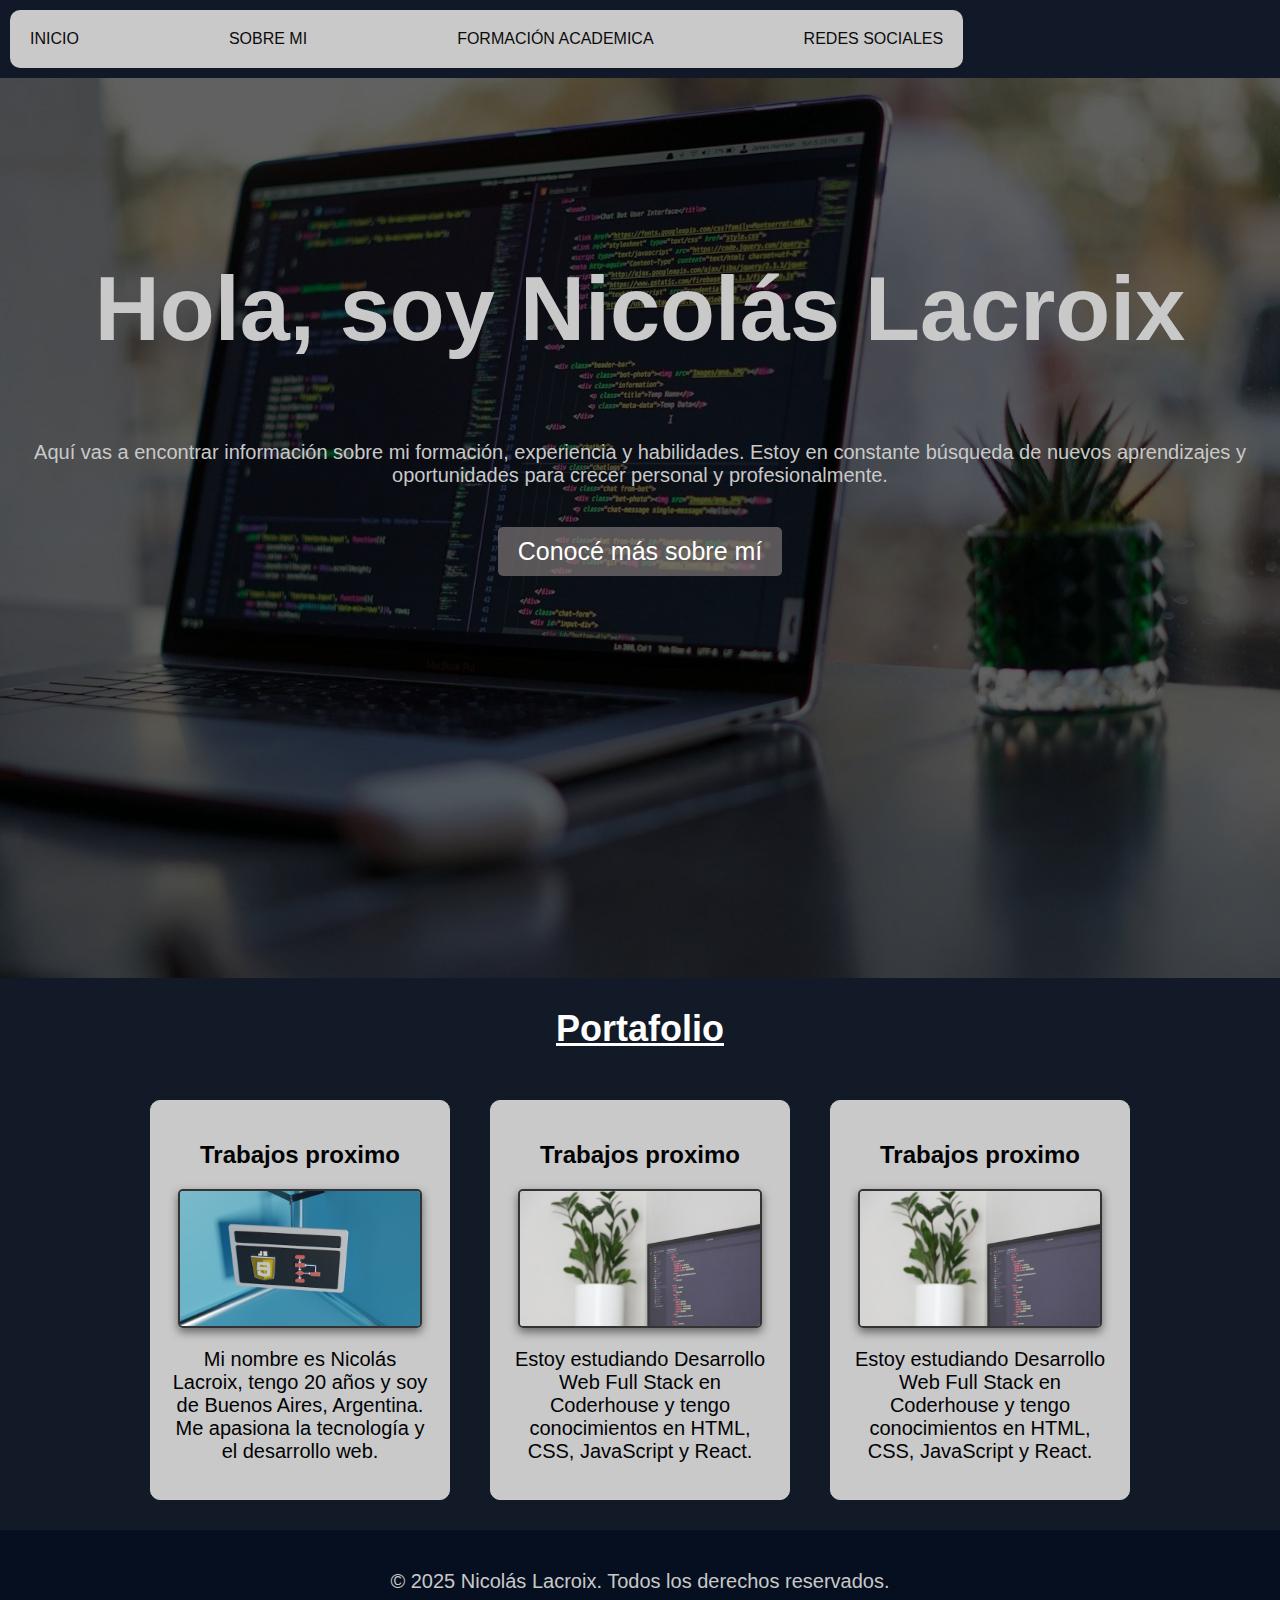
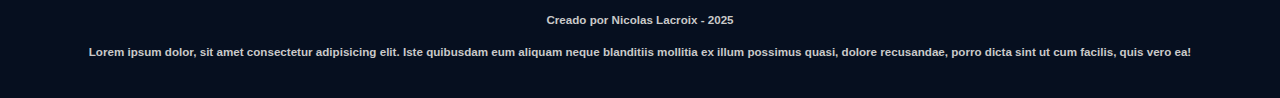
<file: proteyctoCurriculum/index.html>
<!DOCTYPE html>
<html lang="es">
<head>
    <link rel="stylesheet" href="./css/style.css">
    <link rel="preconnect" href="https://fonts.googleapis.com">
    <link rel="preconnect" href="https://fonts.gstatic.com" crossorigin>
    <link href="https://fonts.googleapis.com/css2?family=Oswald:wght@200..700&display=swap" rel="stylesheet">
    <link rel="preconnect" href="https://fonts.googleapis.com">
<link rel="preconnect" href="https://fonts.gstatic.com" crossorigin>
<link href="https://fonts.googleapis.com/css2?family=Oswald:wght@200..700&family=Roboto+Condensed:ital,wght@0,100..900;1,100..900&display=swap" rel="stylesheet">
    <meta charset="UTF-8">
    <meta name="viewport" content="width=device-width, initial-scale=1.0">
    <title>Mi curriculum Vitae</title>
</head>
<body>
    <header>
        <div class="contenedor">
            <div class="contenedor-nav">
                <nav>
                    <ul>
                        <li><a href="index.html">INICIO</a></li>
                        <li><a href="sobremi.html">SOBRE MI</a></li>                
                        <li><a href="estudios.html">FORMACIÓN ACADEMICA</a></li>
                        <li><a href="redes.html">REDES SOCIALES</a></li>
                    </ul>
                </nav>
            </div>
        </div>
    </header>
    <main>
    <section>
            <div class="contenedor-seccion">
                <div class="texto-sección">
                    <h1>Hola, soy Nicolás Lacroix</h1>
                    <p>Aquí vas a encontrar información sobre mi formación, experiencia y habilidades.
                        Estoy en constante búsqueda de nuevos aprendizajes y oportunidades para crecer personal y profesionalmente.
                    </p>
                    <a href="./sobremi.html" class="mi-boton">Conocé más sobre mí</a>
                </div>
            </div>
    </section>
    </main>

    <section>
        <h2 class="title-box"> Portafolio </h2>
        <div class="contenedor-seccion-box">
            <div class="box">
                <h2 class="title-portfolio">Trabajos proximo</h2>
                <img src="./img/box1.jpg" alt="" srcset="" class="img-box">
                <p>Mi nombre es Nicolás Lacroix, tengo 20 años y soy de Buenos Aires, Argentina. Me apasiona la tecnología y el desarrollo web.</p>
            </div>
            <div class="box">
                <h2 class="title-portfolio">Trabajos proximo</h2>
                <img src="./img/box2.jpg" alt="" srcset="" class="img-box">
                <p>Estoy estudiando Desarrollo Web Full Stack en Coderhouse y tengo conocimientos en HTML, CSS, JavaScript y React.</p>
            </div>
            <div class="box">
                <h2 class="title-portfolio">Trabajos proximo</h2>
                <img src="./img/box2.jpg" alt="" srcset="" class="img-box">
                <p>Estoy estudiando Desarrollo Web Full Stack en Coderhouse y tengo conocimientos en HTML, CSS, JavaScript y React.</p>
            </div>
        </div>
    
    </section>
    <footer class="footer">
        <p>© 2025 Nicolás Lacroix. Todos los derechos reservados.</p>
        <h5>
            Creado por Nicolas Lacroix - 2025
        </h4>
        <h5>
            Lorem ipsum dolor, sit amet consectetur adipisicing elit. Iste quibusdam eum aliquam neque blanditiis mollitia ex illum possimus quasi, dolore recusandae, porro dicta sint ut cum facilis, quis vero ea!
        </h5>
    </footer>

</body>


</body>
</html>
</file>
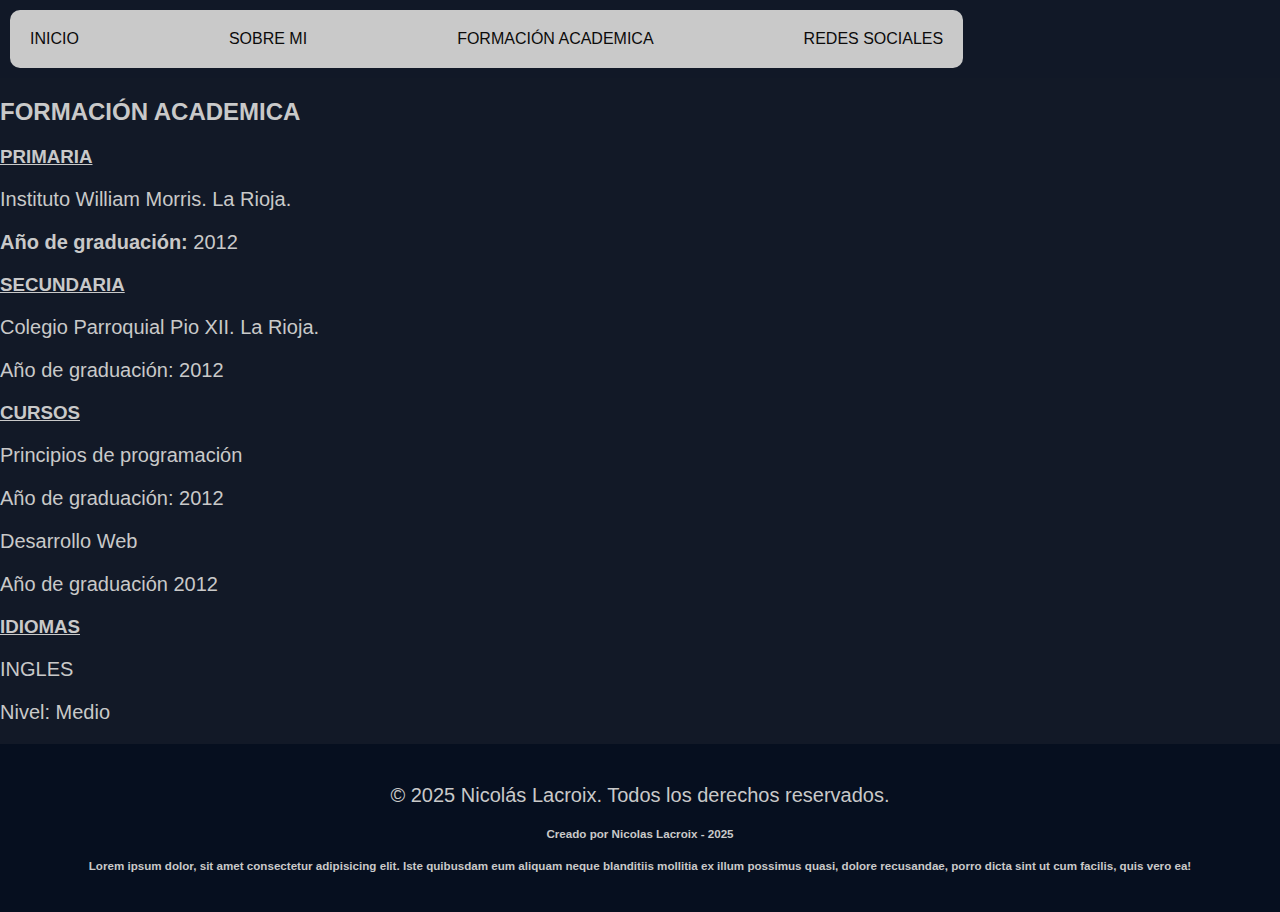
<file: proteyctoCurriculum/estudios.html>
<!DOCTYPE html>
<html lang="es">
<head>
    <meta charset="UTF-8">
    <link rel="stylesheet" href="./css/style.css">
    <link rel="preconnect" href="https://fonts.googleapis.com">
    <link rel="preconnect" href="https://fonts.gstatic.com" crossorigin>
    <link href="https://fonts.googleapis.com/css2?family=Oswald:wght@200..700&display=swap" rel="stylesheet">
    <link rel="preconnect" href="https://fonts.googleapis.com">
<link rel="preconnect" href="https://fonts.gstatic.com" crossorigin>
<link href="https://fonts.googleapis.com/css2?family=Oswald:wght@200..700&family=Roboto+Condensed:ital,wght@0,100..900;1,100..900&display=swap" rel="stylesheet">
    <link rel="stylesheet" href="./css/style.css">
    <meta name="viewport" content="width=device-width, initial-scale=1.0">
    <title>Mi curriculum Vitae</title>

</head>
<body> 
    <header>
        <div class="contenedor">
            <div class="contenedor-nav">
                <nav>
                    <ul>
                        <li><a href="index.html">INICIO</a></li>
                        <li><a href="sobremi.html">SOBRE MI</a></li>                
                        <li><a href="estudios.html">FORMACIÓN ACADEMICA</a></li>
                        <li><a href="redes.html">REDES SOCIALES</a></li>
                    </ul>
                </nav>
            </div>
        </div>
        </nav>
    </header>

    <h2 class="titulo-estudios">FORMACIÓN ACADEMICA</h2>

    <section class="seccion-estudios">
        <div class="contenedor-estudios">
            <div class="box-estudios">
                <h3 class="titulo-box-estudios"><u>PRIMARIA</u></h3>
                <p class="title-estudios">Instituto William Morris. La Rioja.</p>
                <p><strong>Año de graduación:</strong> 2012</p>
            </div>
            <div class="box-estudios">
                <h3 class="titulo-box-estudios"><u>SECUNDARIA</u></h3>
                <p class="title-estudios"> Colegio Parroquial Pio XII. La Rioja.</p>
                <p>Año de graduación: 2012</p>
            </div>
            <div class="box-estudios">
                <h3 class="titulo-box-estudios"><u>CURSOS</u></h3>
                <p class="title-estudios">Principios de programación </p>
                <p>Año de graduación: 2012</p>
                <p class="title-estudios">Desarrollo Web </p>
                <p>Año de graduación 2012</p>
            </div>
            <div class="box-estudios">
                <h3 class="titulo-box-estudios"><u>IDIOMAS</u></h3>
                <p class="title-estudios">INGLES</p>
                <p>Nivel: Medio</p>
            </div>
        </div>
        
    </section>
   
    <footer class="footer">
        <p>© 2025 Nicolás Lacroix. Todos los derechos reservados.</p>
        <h5>
            Creado por Nicolas Lacroix - 2025
        </h5>
        <h5>
            Lorem ipsum dolor, sit amet consectetur adipisicing elit. Iste quibusdam eum aliquam neque blanditiis mollitia ex illum possimus quasi, dolore recusandae, porro dicta sint ut cum facilis, quis vero ea!
        </h5>
    </footer>



</body>
</html>
</file>
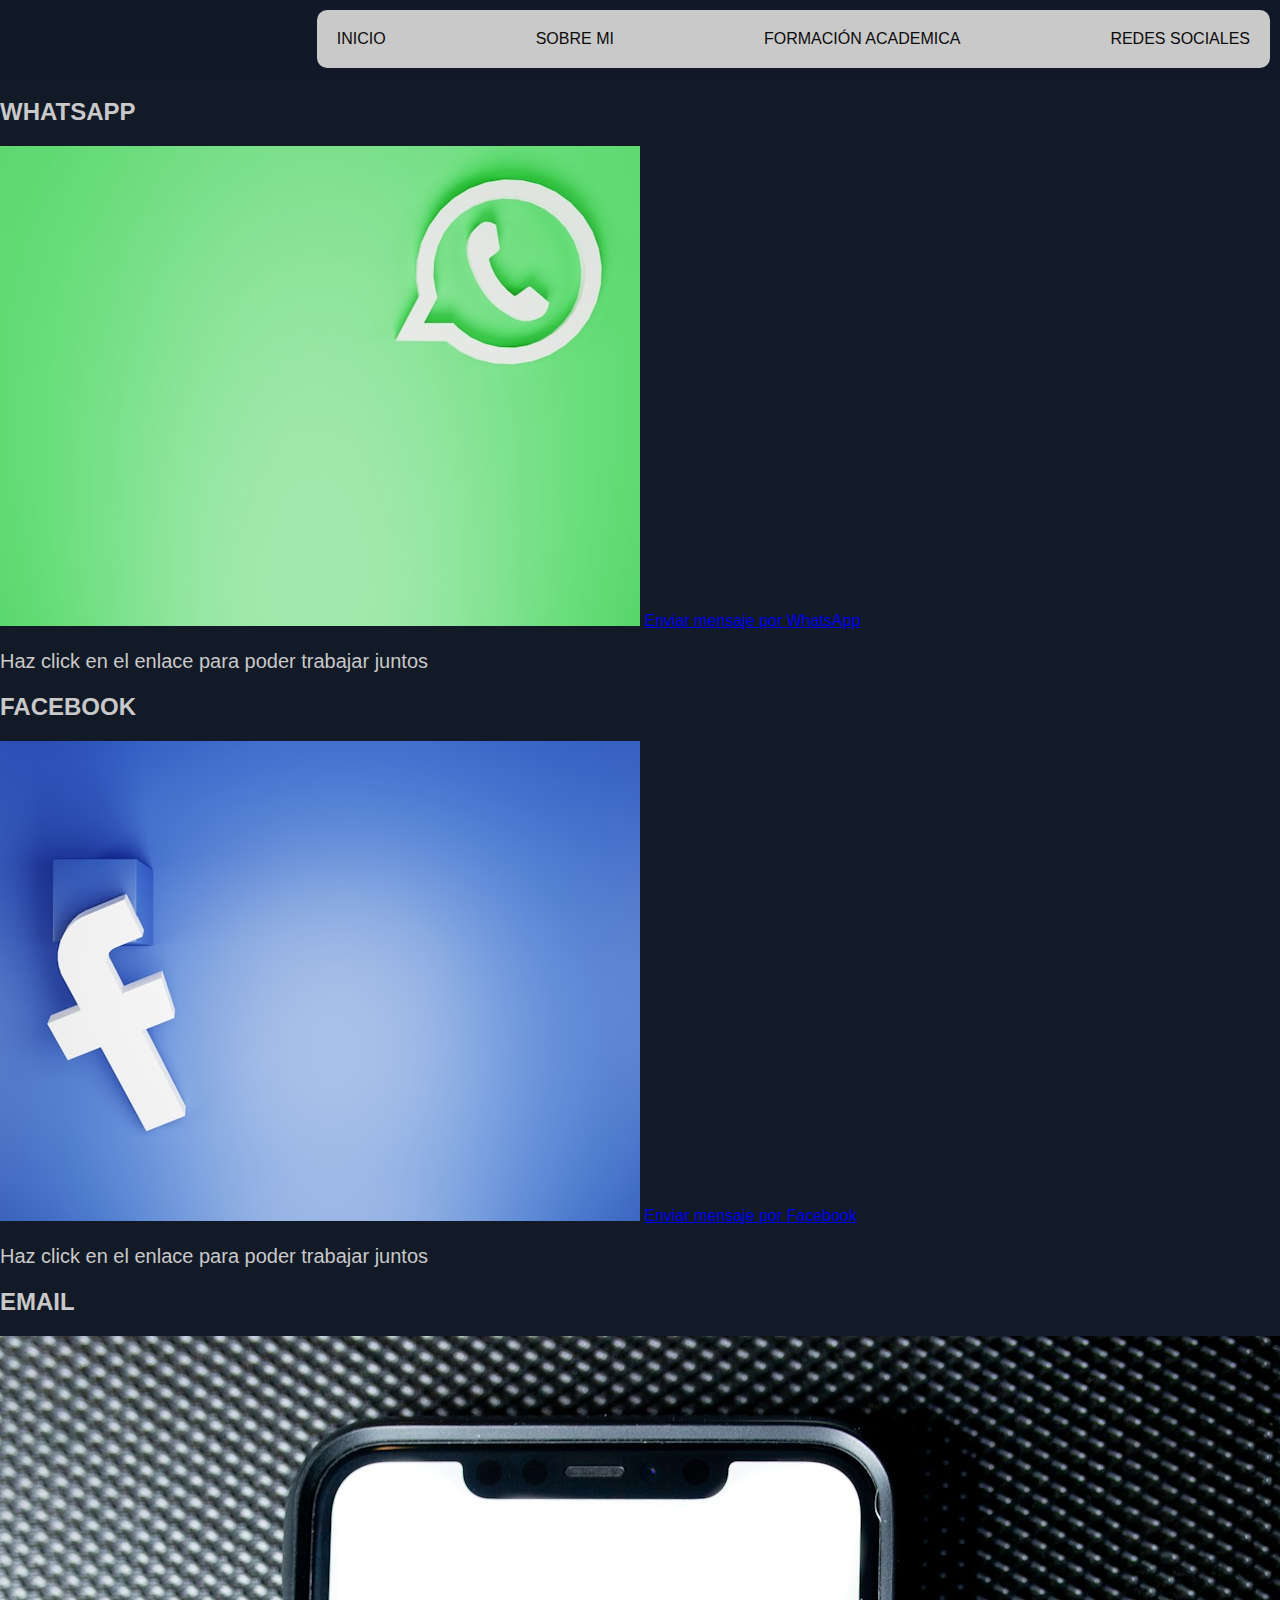
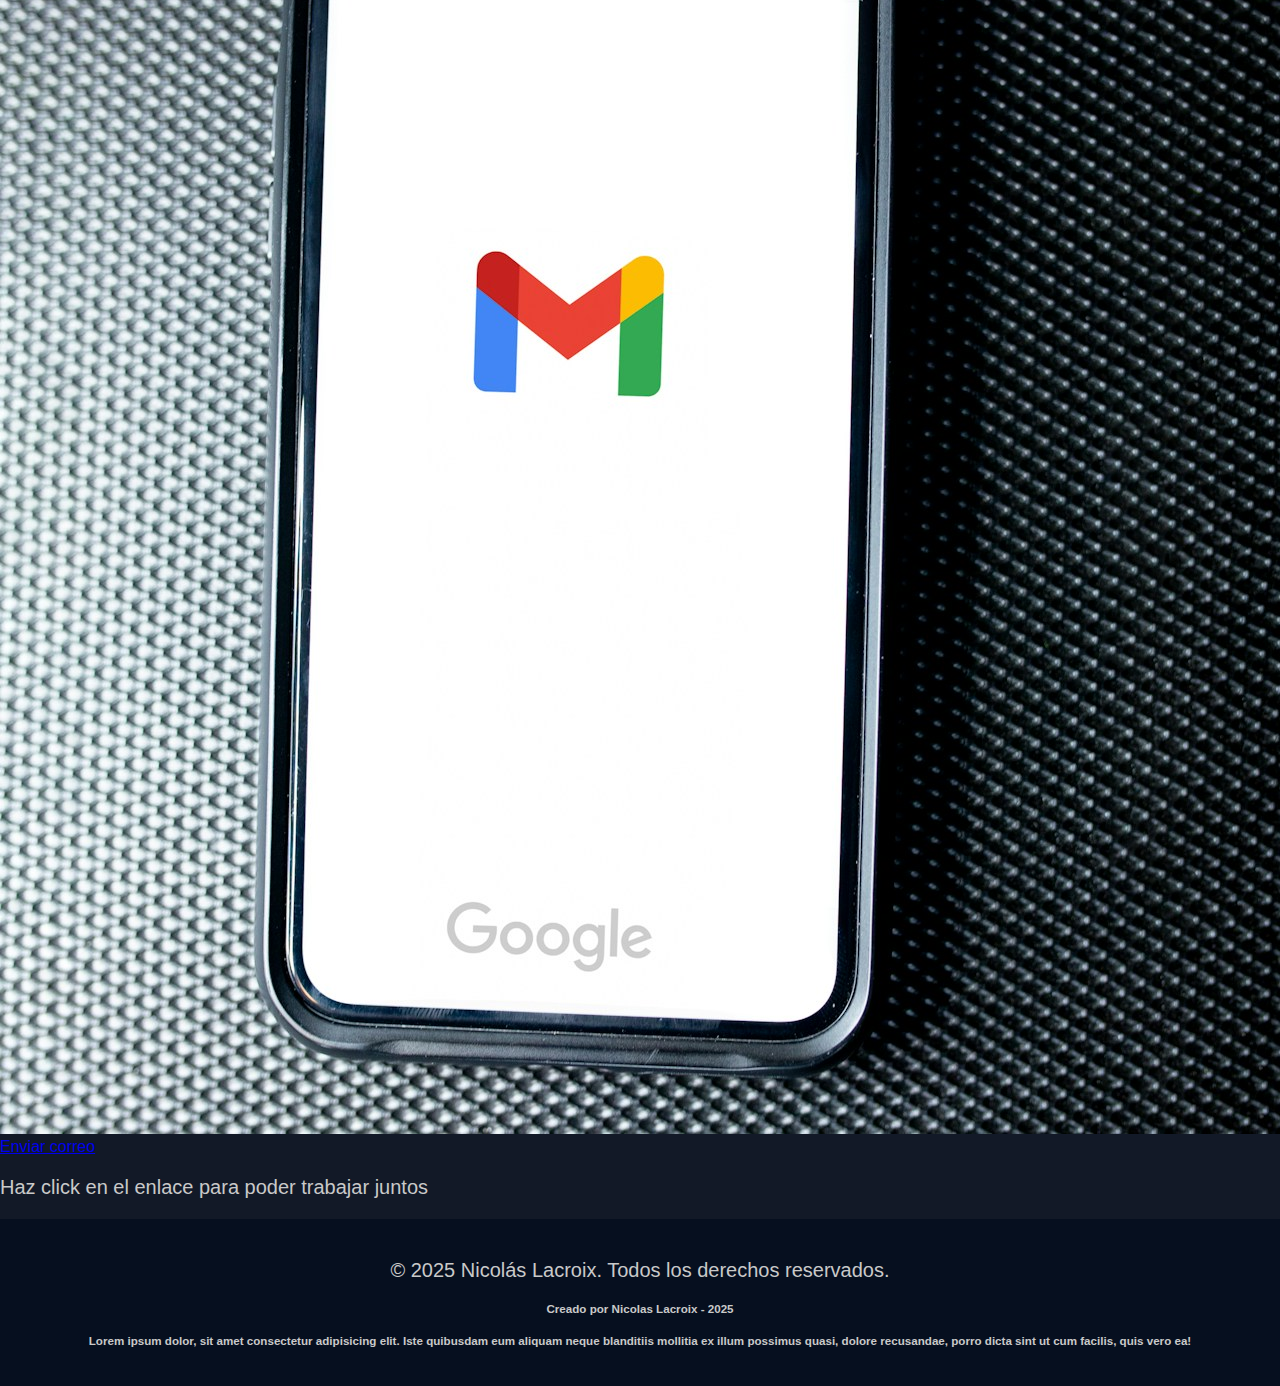
<file: proteyctoCurriculum/redes.html>
<!DOCTYPE html>
<html lang="es">
<head>
    <meta charset="UTF-8">
    <link rel="stylesheet" href="./css/style.css">
    <link rel="preconnect" href="https://fonts.googleapis.com">
    <link rel="preconnect" href="https://fonts.gstatic.com" crossorigin>
    <link href="https://fonts.googleapis.com/css2?family=Oswald:wght@200..700&display=swap" rel="stylesheet">
    <meta name="viewport" content="width=device-width, initial-scale=1.0">
    <title>Redes Sociales</title>
</head>
<body>
    <header>
        <div class="contenedor">
            <div class="contendedor-header"></div>
            <div class="contenedor-nav">
                <nav>
                    <ul>
                        <li><a href="index.html">INICIO</a></li>
                        <li><a href="sobremi.html">SOBRE MI</a></li>                
                        <li><a href="estudios.html">FORMACIÓN ACADEMICA</a></li>
                        <li><a href="redes.html">REDES SOCIALES</a></li>
                    </ul>
                </nav>
            </div>
        </div>
    </header>
    <main>

        <section class="contenedor-redes">
            <div class="boxes">
                <h2 class="titulo-box-redes">WHATSAPP</h2>
                <img src="./img/wp.jpg" alt="Whatsapp" class="img-redes">
                <a href="https://wa.me/543586021014" target="_blank" class="whatsapp-link">
                    Enviar mensaje por WhatsApp
                  </a>
                  
                <div class="subtitle-box">
                  <p>Haz click en el enlace para poder trabajar juntos</p>
                </div>
            </div>
            <div class="boxes">
                <h2 class="titulo-box-redes">FACEBOOK</h2>
                <img src="./img/fb.jpg" alt="Whatsapp" class="img-redes">
                <a href="https://m.me/nico.7891" target="_blank" class="facebook-link" >
                    Enviar mensaje por Facebook
                  </a>
                <div class="subtitle-box">
                    <p>Haz click en el enlace para poder trabajar juntos</p>
                </div>
            </div>
            <div class="boxes">
                <h2 class="titulo-box-redes">EMAIL</h2>
                <img src="./img/email.jpg" alt="Whatsapp" class="img-redes">
                <a href="mailto:nico_lacroix@hotmail.com" class="email-link" target="_blank">
                    Enviar correo
                  </a>
                <div class="subtitle-box">
                    <p>Haz click en el enlace para poder trabajar juntos</p>
                </div>
            </div>
        </section>
    </main>

        <footer class="footer">
            <p>© 2025 Nicolás Lacroix. Todos los derechos reservados.</p>
            <h5>
                Creado por Nicolas Lacroix - 2025
            </h4>
            <h5>
                Lorem ipsum dolor, sit amet consectetur adipisicing elit. Iste quibusdam eum aliquam neque blanditiis mollitia ex illum possimus quasi, dolore recusandae, porro dicta sint ut cum facilis, quis vero ea!
            </h5>
        </footer>
</body>
</html>
</file>
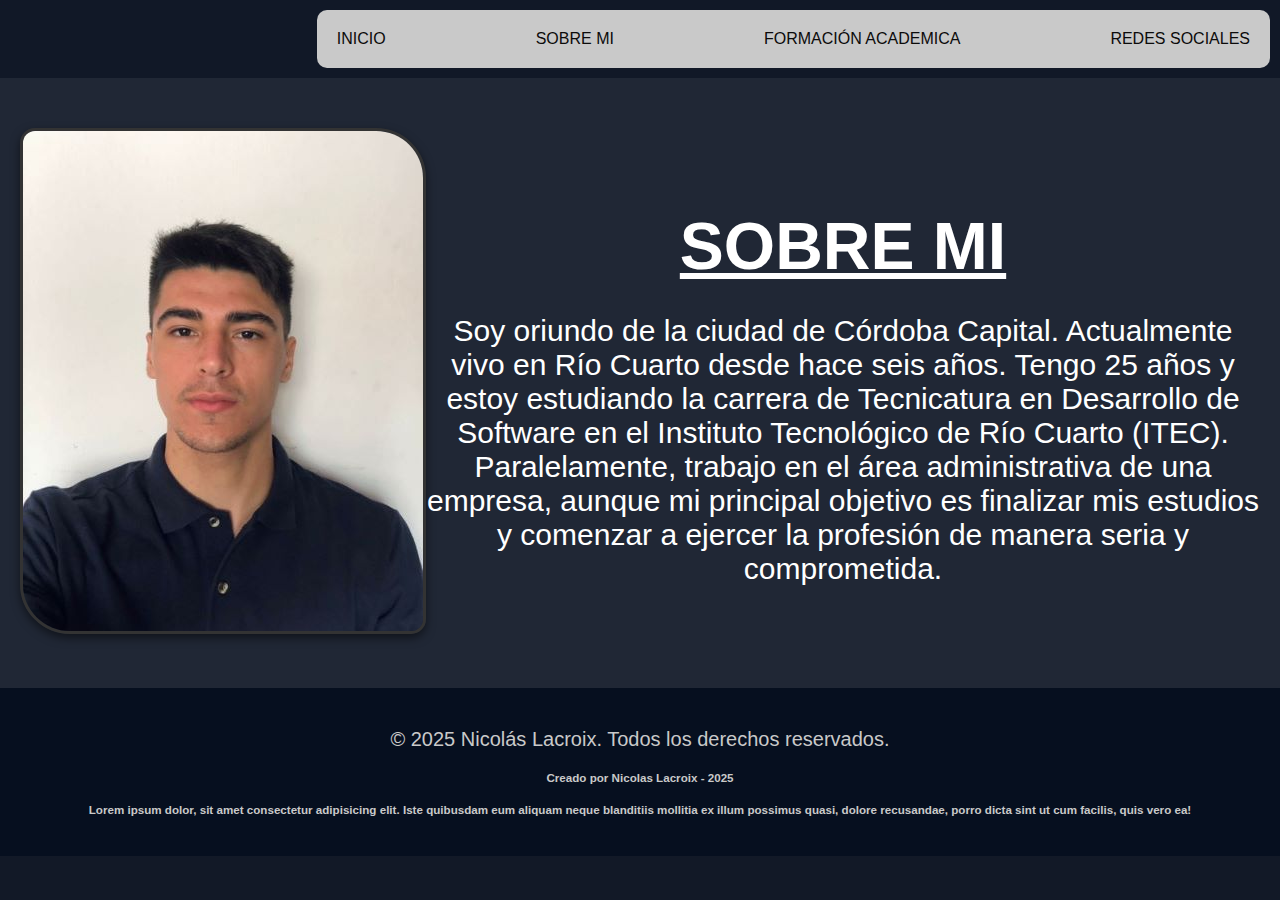
<file: proteyctoCurriculum/sobremi.html>
<!DOCTYPE html>
<html lang="es">
<head>
    <link rel="stylesheet" href="./css/style.css">
    <link rel="preconnect" href="https://fonts.googleapis.com">
<link rel="preconnect" href="https://fonts.gstatic.com" crossorigin>
<link href="https://fonts.googleapis.com/css2?family=Oswald:wght@200..700&display=swap" rel="stylesheet">
    <meta charset="UTF-8">
    <meta name="viewport" content="width=device-width, initial-scale=1.0">
    <title>Sobre mi</title>
</head>
<body>
    <header>
        <div class="contenedor">
            <div class="contendedor-header"></div>
            <div class="contenedor-nav">
                <nav>
                    <ul>
                        <li><a href="index.html">INICIO</a></li>
                        <li><a href="sobremi.html">SOBRE MI</a></li>                
                        <li><a href="estudios.html">FORMACIÓN ACADEMICA</a></li>
                        <li><a href="redes.html">REDES SOCIALES</a></li>
                    </ul>
                </nav>
            </div>
        </div>
    </header>

    <main>
        <section>
            <div class="contenedor-seccion-sobremi">
                <div class="box-sobremi">
                    <img src="./img/fotomia.jpg " alt="" srcset="">
                </div>
                <div class="box-sobremi">
                    <h1 class="titulo-sobremi">SOBRE MI</h1>
                    <p class="parrafo-sobremi">Soy oriundo de la ciudad de Córdoba Capital. Actualmente vivo en Río Cuarto desde hace seis años. Tengo 25 años y estoy estudiando la carrera de Tecnicatura en Desarrollo de Software en el Instituto Tecnológico de Río Cuarto (ITEC). Paralelamente, trabajo en el área administrativa de una empresa, aunque mi principal objetivo es finalizar mis estudios y comenzar a ejercer la profesión de manera seria y comprometida.</p>
                </div>
            </div> 
           
        </section>
    </main>

    <footer class="footer">
        <p>© 2025 Nicolás Lacroix. Todos los derechos reservados.</p>
        <h5>
            Creado por Nicolas Lacroix - 2025
        </h4>
        <h5>
            Lorem ipsum dolor, sit amet consectetur adipisicing elit. Iste quibusdam eum aliquam neque blanditiis mollitia ex illum possimus quasi, dolore recusandae, porro dicta sint ut cum facilis, quis vero ea!
        </h5>
    </footer>
</body>
</html>
</file>
<file: proteyctoCurriculum/css/style.css>
body {
  font-family: "Roboto", sans-serif;
  margin: 0;
  padding: 0;
  background-color: #121927;
  color: #c9c9c9;
}

/*HEADER Y NAV*/
.contenedor {
  display: flex;
  align-items: center;
  justify-content: space-between;
  padding: 10px;
  background-color: #121927f7;
}

nav ul {
  list-style: none;
  display: flex;
  gap: 150px;
  padding: 20px;
  background-color: #c9c9c9;
  border-radius: 10px;
  margin: 0;
}

nav a {
  text-decoration: none;
  color: #0c0b0b;
}

nav a:hover {
  color: #eff0f0;
}
/*MAIN*/
.contenedor-seccion {
  text-align: center; 
  padding-top: 100px;
  background-image: url('../img/imgfondo.jpg');
  background-size: cover;
  background-position: center;
  min-height: calc(100vh - 100px);
}

h1 {
  font-size: 90px;
  color: #c9c9c9;
  margin: 80px;
}

p {
  font-size: 20px;
  color: #c9c9c9;
}

.mi-boton {
  font-size: 25px;
  padding: 10px 20px;
  border-radius: 5px;
  background-color: #887f7fa2;
  color: white;
  text-decoration: none;
  display: inline-block;
  margin-top: 20px;
}

.mi-boto:hover {
  background-color: #020204;
  color: #eff0f0;
}


/*SECCION BOX*/
.title-box{ 
  text-align: center;
  font-size: 36px;
  color: #ffffff;
  text-decoration: underline;
  margin-bottom: 20px;
}

.contenedor-seccion-box {
  display: flex;
  flex-direction: row;
  flex-wrap: wrap;
  justify-content: center;
  align-items: center;
  gap: 20px; 
  text-align: center;
  padding: 20px;
}

.box {
  width: 300px;
  height: 400px;
  background-color: #c9c9c9;
  border: 1px solid #ccc;
  padding: 20px;
  box-sizing: border-box;
  display: flex;
  flex-direction: column;
  justify-content: space-between;
  align-items: center;
  margin: 10px;
  border-radius: 10px;
  color:#020204;
}
.box p{
  color: #020204;
}

.contenedor-seccion-box img {
  width: 240px;
  height: 200px;
  object-fit: cover;
  border-radius: 5px;
  border: 2px solid #333; 
  box-shadow: 0 4px 10px rgba(0, 0, 0, 0.5);
}


/* INDEX TERMINADO*/

/* SOBRE MI*/


.contenedor-seccion-sobremi{
  display: flex;
  flex-direction: row;
  text-align: center;
  justify-content: center;
  align-self: center;
  padding: 50px 20px;
  background-color: #70758027;
}
.titulo-sobremi{
  text-align: center;
  font-size: 66px;
  color: #ffffff;
  text-decoration: underline;
  margin-bottom: 20px;
}
.parrafo-sobremi{
  text-align: center;
  font-size: 30px;
  color: #ffffff;
  margin-bottom: 20px;
}
.box-sobremi img{
    width: 400px;
    height: 500px;
    object-fit: cover;
    border-radius: 15px 50px;
    border: 3px solid #333; 
    box-shadow: 0 4px 10px rgba(0, 0, 0, 0.5);
  }






/*-FOOTER--*/







































.footer {
  background-color: #060f1ff7;
  color: #c9c9c9;
  text-align: center;
  padding: 20px;
  font-size: 14px;
}
</file>
